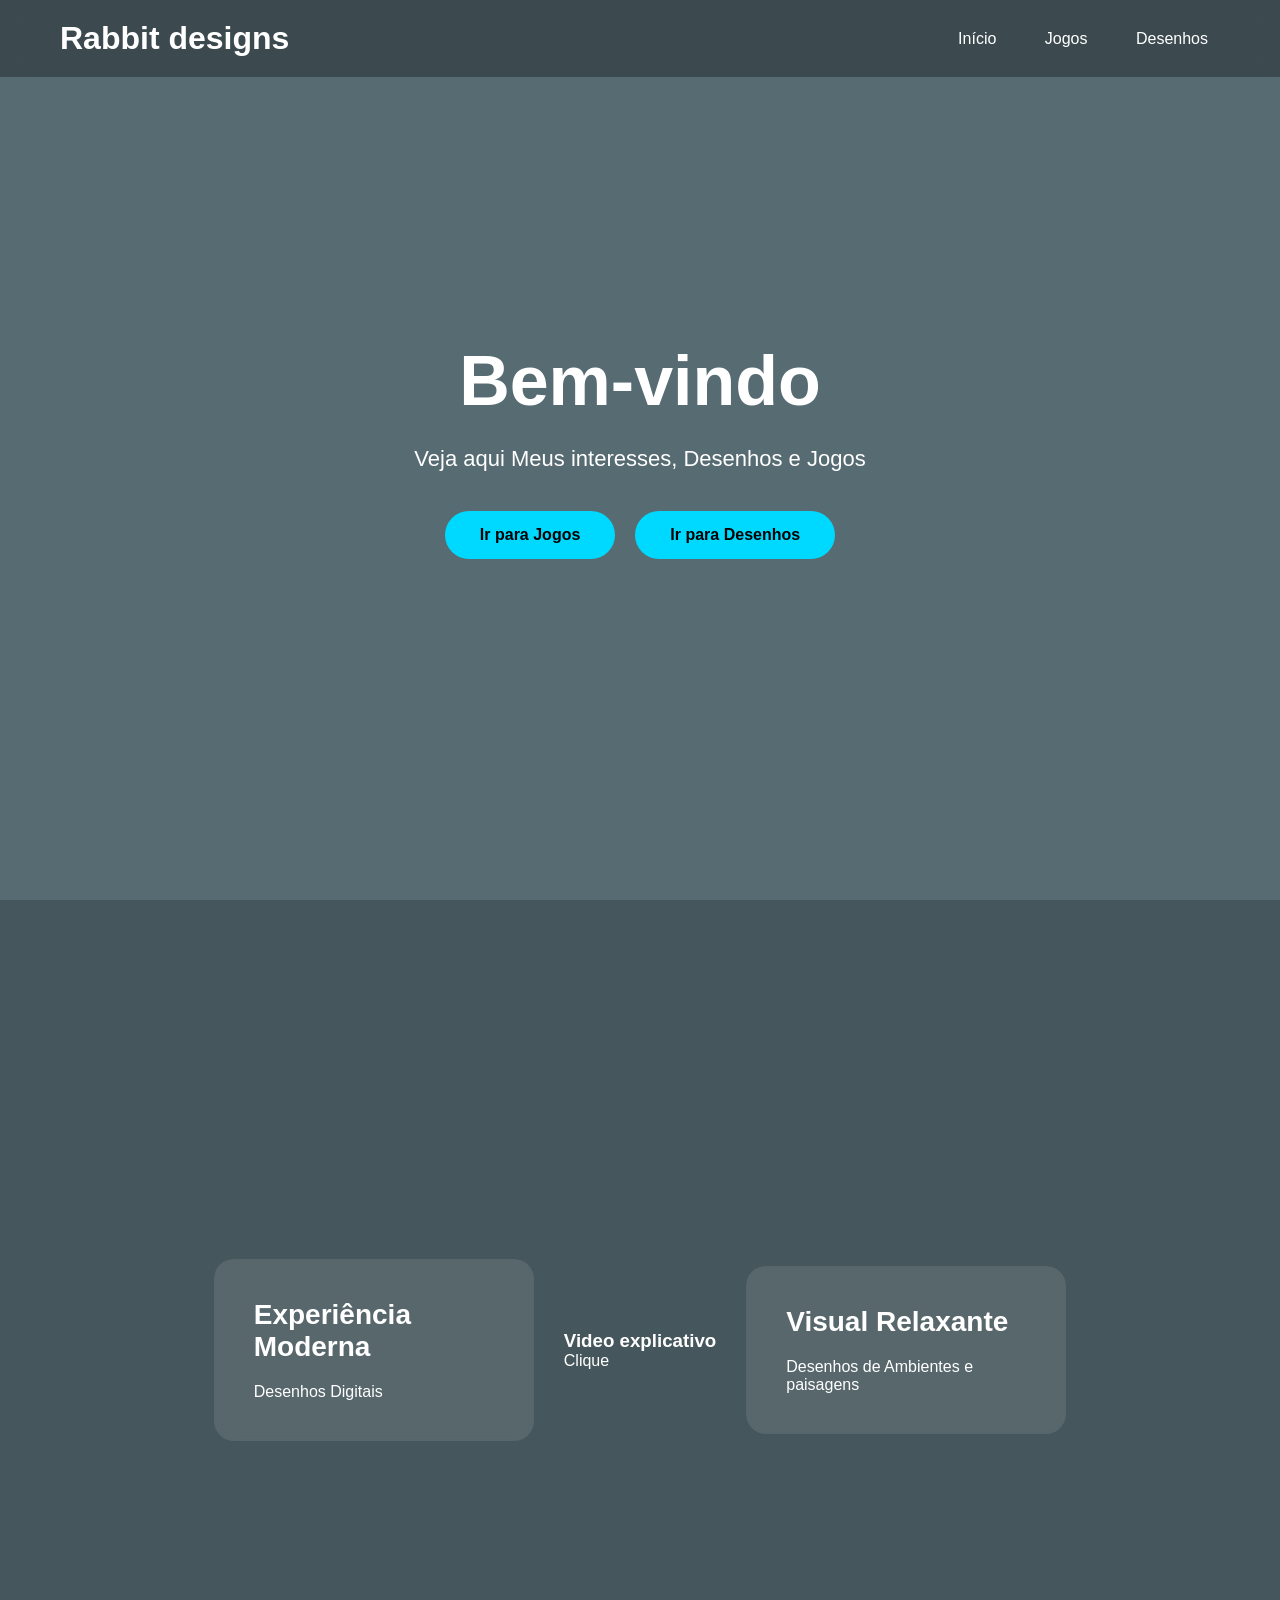
<file: index.html>
<!-- index.html -->
<!DOCTYPE html>
<html lang="pt-br">
<head>
  <meta charset="UTF-8">
  <meta name="viewport" content="width=device-width, initial-scale=1.0">
  <title>Site Do Coelho</title>
  <link rel="stylesheet" href="style.css">
</head>
<body>

<video autoplay muted loop id="bg-video">
  <source src="c:\Users\lucas_coelho01\Documents\Video Project 2.mp4" type="video/mp4">
</video>

<div class="overlay"></div>

<header>
  <h1>Rabbit designs</h1>

  <nav>
    <a href="index.html">Início</a>
    <a href="jogo.html">Jogos</a>
    <a href="desenho.html">Desenhos</a>
  </nav>
</header>

<section class="hero">

  <div class="hero-text">
    <h2>Bem-vindo</h2>

    <p>
      Veja aqui Meus interesses,
      Desenhos e  Jogos
    </p>

    <div class="buttons">
      <a href="jogo.html" class="btn">Ir para Jogos</a>
      <a href="desenho.html" class="btn">Ir para Desenhos</a>
    </div>
  </div>

</section>

<section class="info">

  <div class="box">
    <h3>Experiência Moderna</h3>
    <p>
      Desenhos Digitais 
    </p>
  </div>

  <div class="Aula">
    <h3>Video explicativo</h3>
    <p>
      Clique  
    </p>
  </div>

  <div class="box">
    <h3>Visual Relaxante</h3>
    <p>
      Desenhos de Ambientes 
      e paisagens
    </p>
  </div>
</body>
</html>
</file>
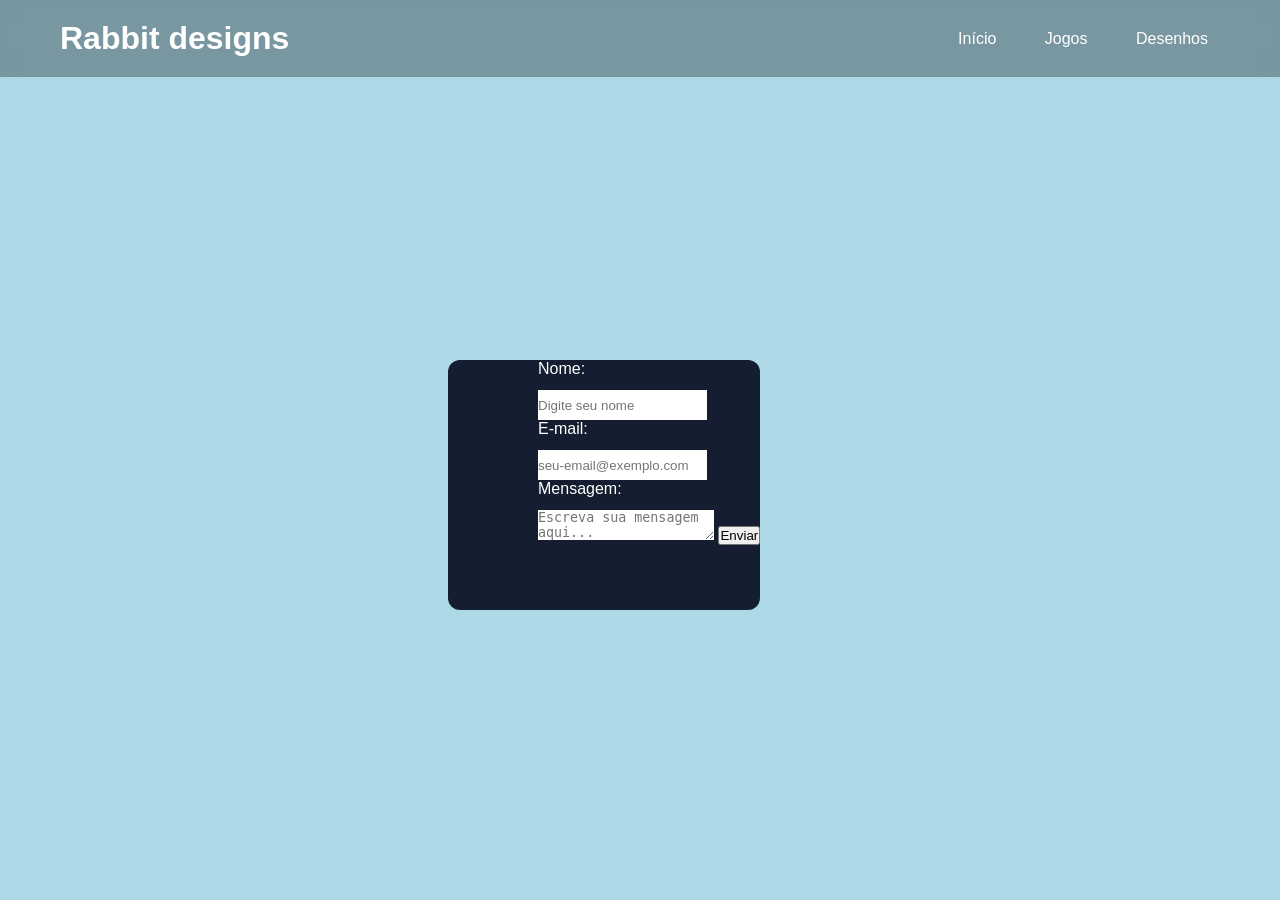
<file: form.html>
<!DOCTYPE html>
<html lang="pt-BR">
<head>
    <meta charset="UTF-8">
    <title>Meu Site</title>
    <link rel="stylesheet" href="style.css">
</head>
<body>
    <header>
  <h1>Rabbit designs</h1>

  <nav>
    <a href="index.html">Início</a>
    <a href="jogo.html">Jogos</a>
    <a href="desenho.html">Desenhos</a>
  </nav>
</header>
<section class="formulario">
<form action="/seu-servidor" method="POST">
  <label for="nome" class="caixa">Nome:</label>
  <input class="caixo" type="text" id="nome" name="nome" placeholder="Digite seu nome" required>

  <label for="email"class="caixa">E-mail:</label>
  <input class="caixo"type="email"class="caixa" id="email" name="email" placeholder="seu-email@exemplo.com" required>

  <label for="mensagem"class="caixa">Mensagem:</label>
  <textarea class="caixo" id="mensagem" name="mensagem" rows="4" placeholder="Escreva sua mensagem aqui..." required></textarea>

  <button type="submit">Enviar</button>
</form>
</section>



</body>
</html>
</file>
<file: style.css>
*{
  margin:0;
  padding:0;
  box-sizing:border-box;
}

body{
  font-family:Arial, Helvetica, sans-serif;
  color:white;
  overflow-x:hidden;
  background-color: lightblue;
}

#bg-video{
  position:fixed;
  top:0;
  left:0;
  width:100%;
  height:100%;
  object-fit:cover;
  z-index:-2;
}

.overlay{
  position:fixed;
  top:0;
  left:0;
  width:100%;
  height:100%;
  background:rgba(0,0,0,0.5);
  z-index:-1;
}

header{
  width:100%;

  display:flex;
  justify-content:space-between;
  align-items:center;

  padding:20px 60px;

  position:fixed;

  background:rgba(0,0,0,0.3);

  backdrop-filter:blur(10px);

  z-index:1000;

  text-align: center;
}

header h1{
  font-size:32px;
}

nav a{
  color:white;
  text-decoration:none;
  margin-left:20px;
  transition:0.3s;
  padding: 12px;
  border-radius: 8px;
}

nav a:hover{
  color:#ffffff;
  background: #00d9ff;
}

.hero{
  min-height:100vh;

  display:flex;
  justify-content:center;
  align-items:center;

  text-align:center;

  padding:100px 20px;
}

.hero-text{
  max-width:700px;
}

.hero h2{
  font-size:70px;
  margin-bottom:20px;
}

.hero p{
  font-size:22px;
  line-height:1.6;
  margin-bottom:35px;
}

.buttons{
  display:flex;
  justify-content:center;
  gap:20px;
  flex-wrap:wrap;
}

.btn{
  padding:15px 35px;

  background:#00d9ff;
  color:black;

  text-decoration:none;

  border-radius:40px;

  font-weight:bold;

  transition:0.3s;
}

.btn:hover{
  transform:scale(1.1);
  background:white;
}

.info{
  min-height:100vh;

  display:flex;
  justify-content:center;
  align-items:center;

  gap:30px;

  flex-wrap:wrap;

  padding:100px 40px;

  background:rgba(0,0,0,0.6);
}

.box{
  width:320px;

  background:rgba(255,255,255,0.1);

  padding:40px;

  border-radius:20px;

  backdrop-filter:blur(8px);

  transition:0.3s;
}

.box:hover{
  transform:translateY(-10px);
}

.box h3{
  margin-bottom:20px;
  font-size:28px;
}

.games-page{
  background:linear-gradient(135deg,#141e30,#243b55);
}

.games{
  padding:140px 40px 80px;

  display:flex;
  justify-content:center;
  align-items:center;

  flex-wrap:wrap;

  gap:30px;
}

.game-card{
  width:350px;

  background:rgba(255,255,255,0.08);

  border-radius:20px;

  overflow:hidden;

  backdrop-filter:blur(8px);

  transition:0.3s;
}

.game-card:hover{
  transform:translateY(-10px);
}

.game-card img{
  width:100%;
  height:220px;
  object-fit:cover;
}

.game-card h2{
  padding:20px 20px 10px;
}

.game-card p{
  padding:0 20px 25px;
}

.draw-page{
  background:linear-gradient(135deg,#232526,#414345);
}

.drawings{
  padding:140px 40px 80px;

  display:flex;
  justify-content:center;
  align-items:center;

  gap:30px;

  flex-wrap:wrap;
}

.drawing-card{
  width:350px;

  background:rgba(255,255,255,0.08);

  border-radius:20px;

  overflow:hidden;

  transition:0.3s;
}

.drawing-card:hover{
  transform:scale(1.03);
}

.drawing-card img{
  width:100%;
  height:250px;
  object-fit:cover;
}

.drawing-card h2{
  padding:20px;
  text-align:center;
}


footer{
  text-align:center;
  padding:25px;
  background:rgba(0,0,0,0.4);
}

.games-info{
  min-height:70vh;

  display:flex;
  justify-content:center;
  align-items:center;

  text-align:center;

  padding:80px 40px;
}

.info-text{
  max-width:900px;

  background:rgba(255,255,255,0.08);

  padding:50px;

  border-radius:20px;

  backdrop-filter:blur(8px);

  margin:auto;
}

.info-text h2{
  font-size:50px;
  margin-bottom:25px;
}

.info-text p{
  font-size:22px;
  line-height:1.8;
}

.extra-section{
  min-height:100vh;

  display:flex;
  flex-direction:column;
  justify-content:center;
  align-items:center;

  text-align:center;

  padding:100px 40px;
}

.extra-section h2{
  font-size:55px;
  margin-bottom:60px;
}

.extra-boxes{
  display:flex;
  justify-content:center;
  align-items:center;

  gap:30px;

  flex-wrap:wrap;

  margin-bottom:60px;
}

.extra-box{
  width:320px;

  background:rgba(255,255,255,0.08);

  padding:40px;

  border-radius:20px;

  backdrop-filter:blur(8px);

  transition:0.3s;

  text-align:center;
}

.extra-box:hover{
  transform:translateY(-10px);
}

.extra-box h3{
  font-size:30px;
  margin-bottom:20px;
}

.extra-box p{
  line-height:1.7;
  font-size:18px;
}

.draw-top{
  min-height:70vh;

  display:flex;
  justify-content:center;
  align-items:center;

  text-align:center;

  padding:120px 30px 60px;
}

.draw-top-text{
  max-width:800px;
}

.draw-top h2{
  font-size:70px;
  margin-bottom:25px;
}

.draw-top p{
  font-size:22px;
  line-height:1.8;
}

.draw-info{
  min-height:70vh;

  display:flex;
  justify-content:center;
  align-items:center;

  padding:80px 30px;
}

.draw-info-box{
  max-width:900px;

  text-align:center;

  background:rgba(255,255,255,0.08);

  padding:60px;

  border-radius:25px;

  backdrop-filter:blur(8px);
}

.draw-info-box h2{
  font-size:55px;
  margin-bottom:30px;
}

.final-draw h2{
  align-items: center;
  text-align: center;
  margin-bottom: 10px;

}
.final-draw p{
  align-items: center;
  text-align: center;
  margin-bottom: 30px;
}

.formulario {
  position: absolute;
  top: 40%;
  background: #141e30;
  left: 35%;
  height: 250px;
  border-radius: 12px;
}
.caixa{
  position: contain;
  display: block;
  margin-left: 90px;
  height: 30px;

}


.caixo{
  position: contain;
  margin-left: 90px;
  height: 30px;
  border: none;

}
</file>
